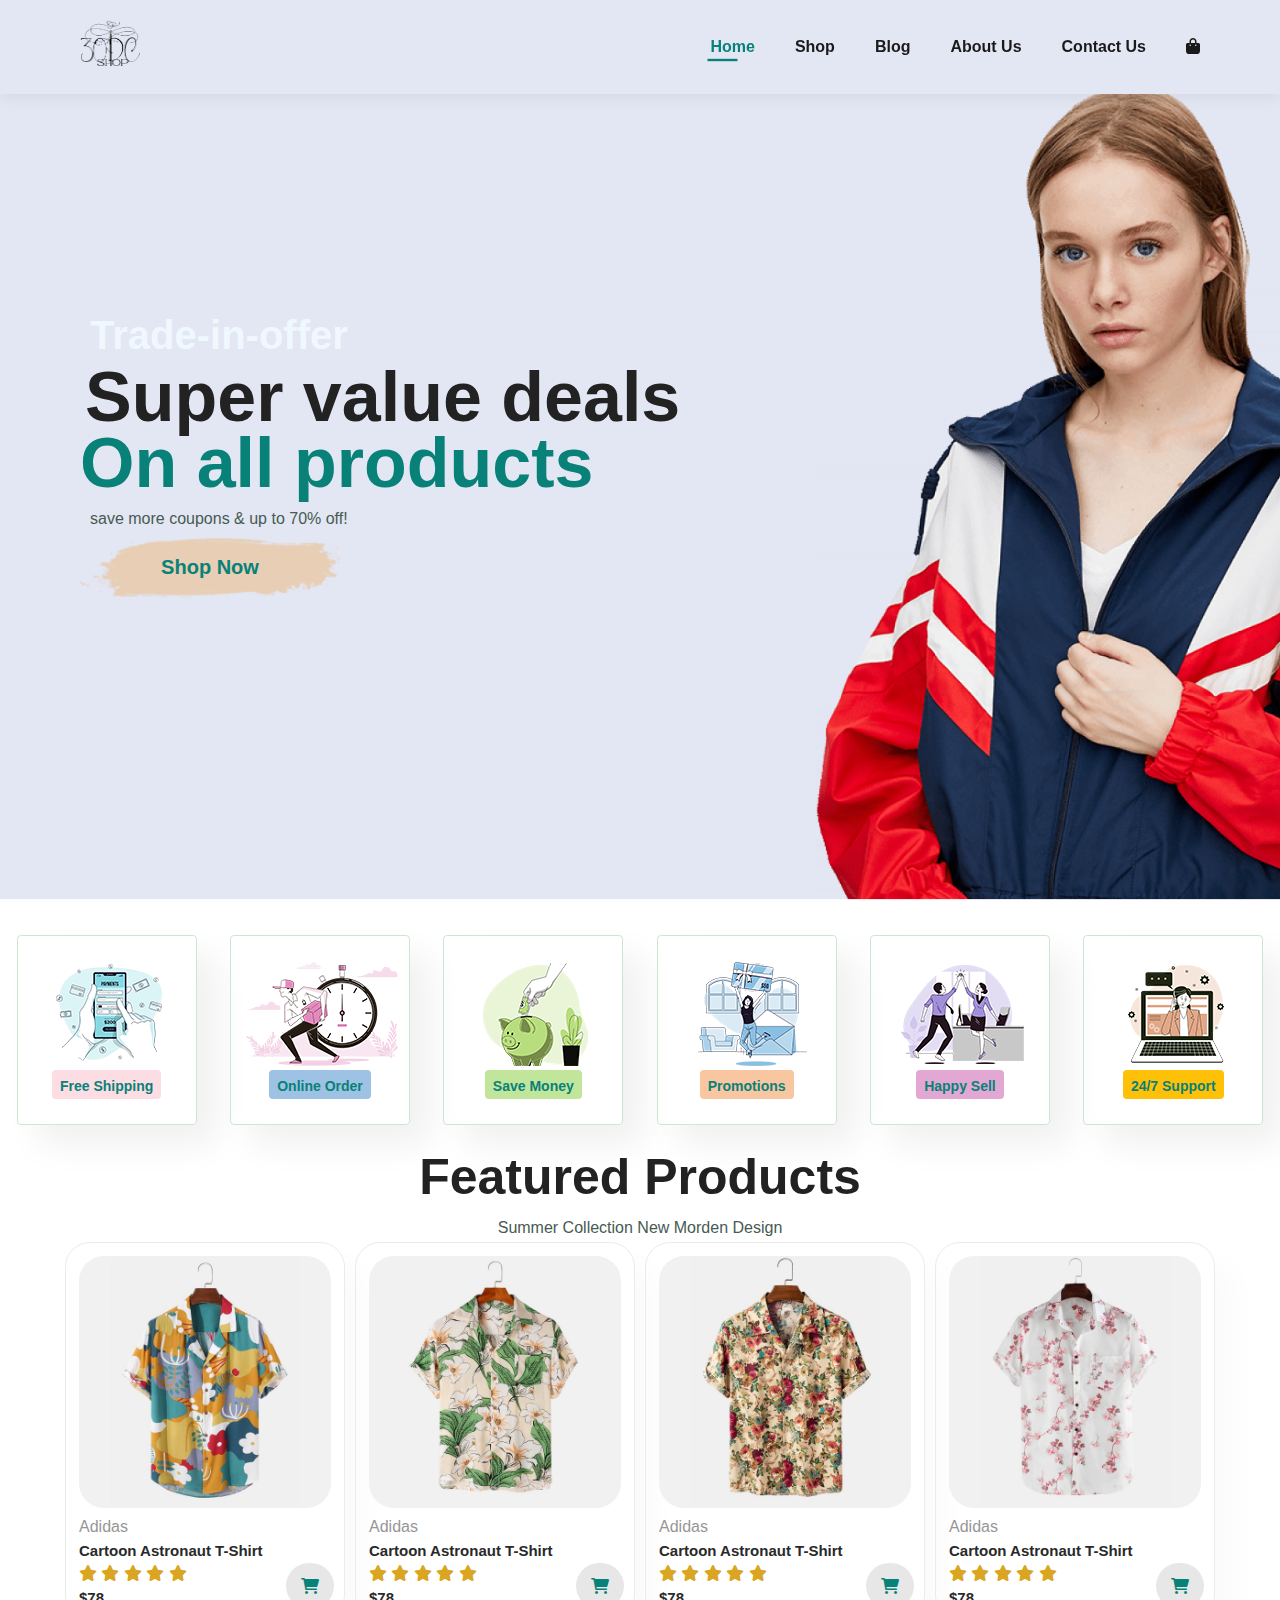
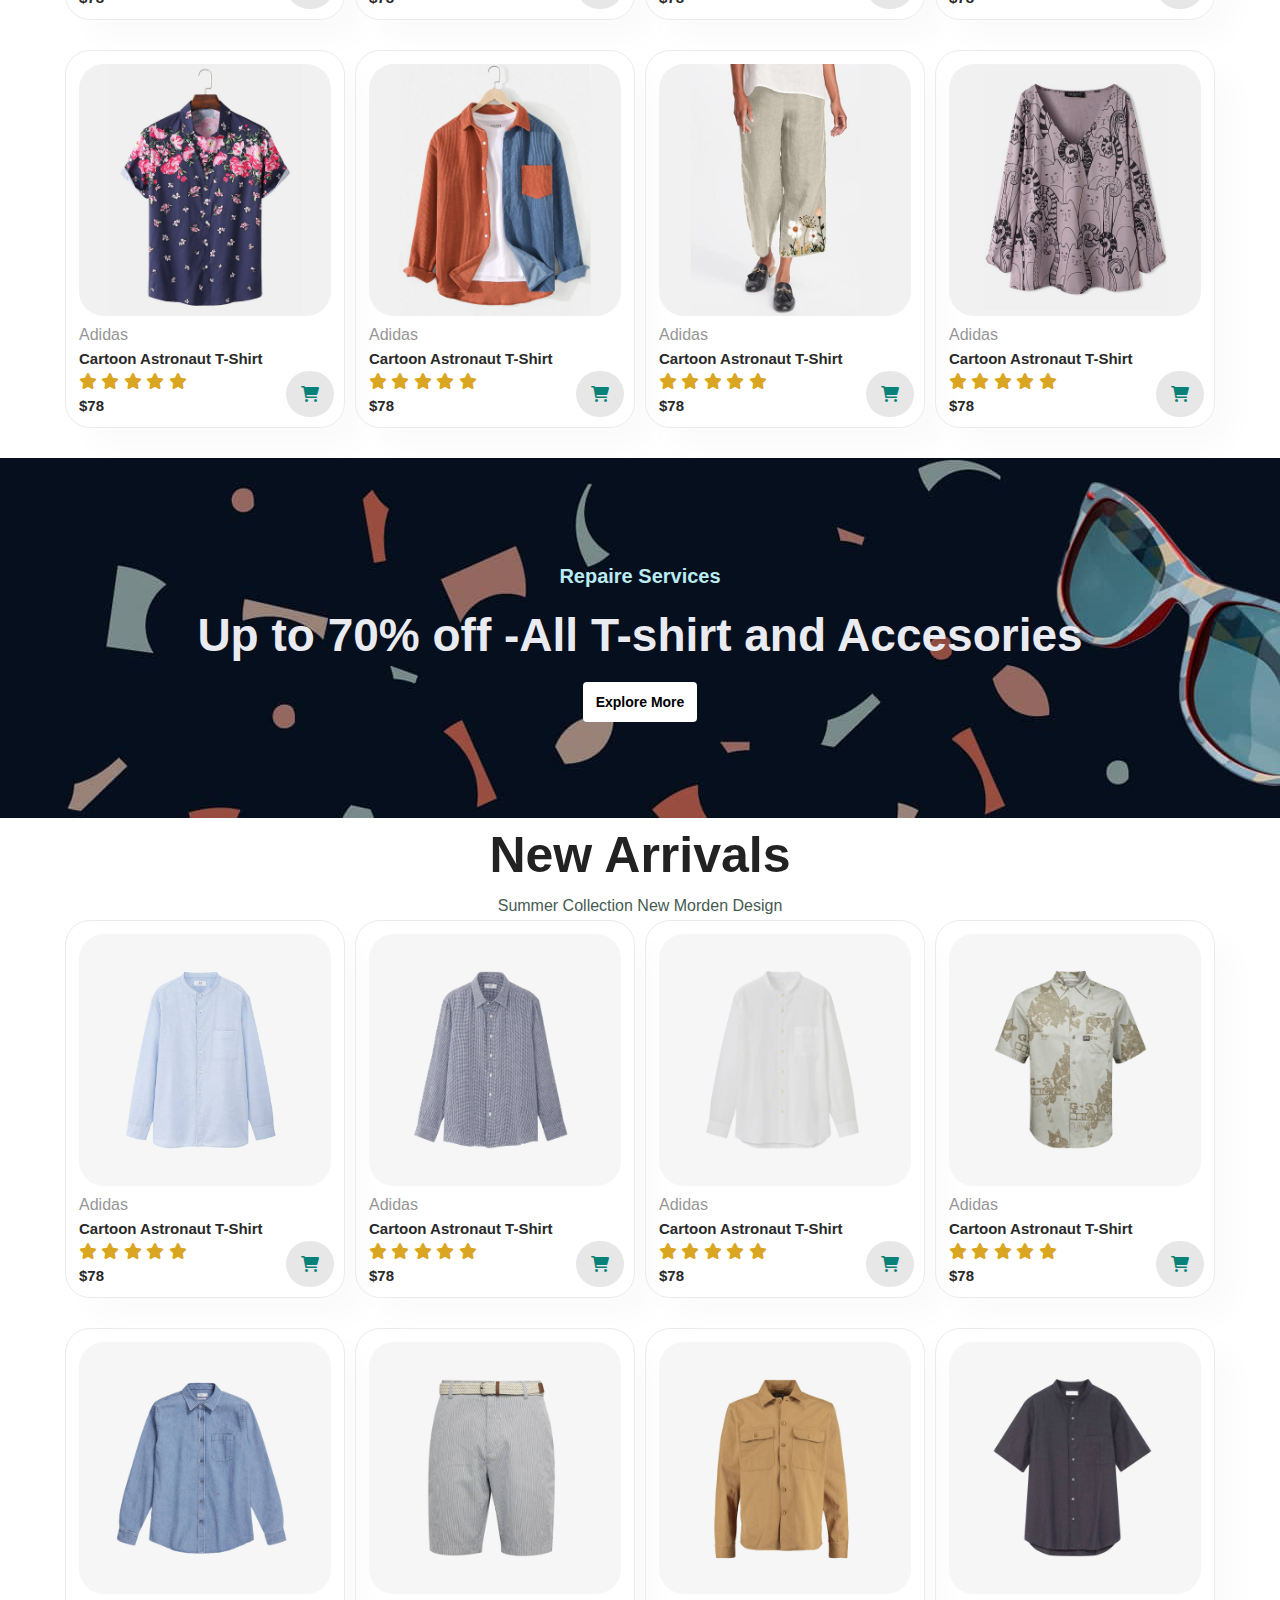
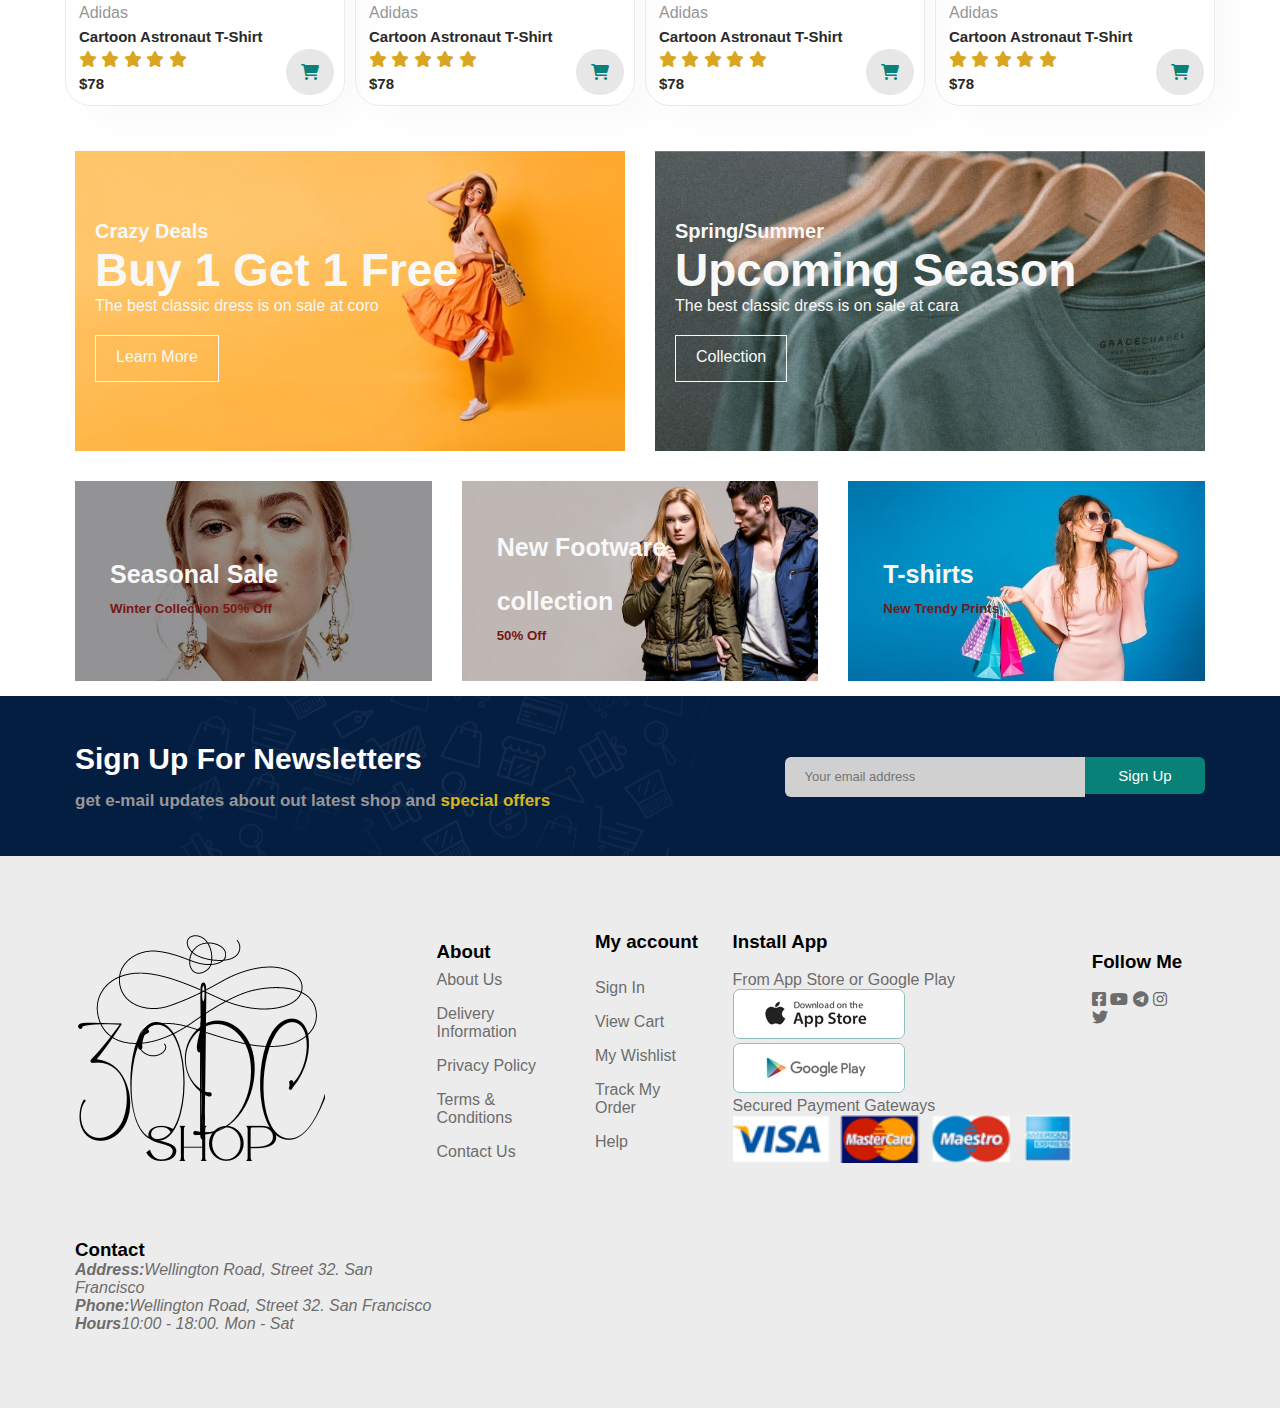
<file: index.html>
<!DOCTYPE html>
<html lang="en">
<head>
    <meta charset="UTF-8">
    <meta name="viewport" content="width=device-width, initial-scale=1.0">
    <title>30 DC Shop</title>
</head>
<link rel="stylesheet" href="style.css">
<link rel="stylesheet" href="https://cdnjs.cloudflare.com/ajax/libs/font-awesome/6.0.0-beta3/css/all.min.css">
<body>
    <header>
    <div id="header">
        <div class="header-logo">
        <a href="index.html"><img src="images/logo.png" alt=""></a>
    </div>
    <div class="header-list">
        <nav class="header-list-nav">
            <ul>
                <li><a class="active" href="index.html" >Home</a></li>
                    <li><a href="shop.html">Shop</a></li>
                        <li><a href="Blog.html">Blog</a></li>
                            <li><a href="AboutUs.html">About Us</a></li>
                                <li><a href="Contactus.html">Contact Us</a></li>
            </ul>
        </nav>
        <div class="header-list-icon">
            <a href="cart.html">
                <i class="fa-solid fa-bag-shopping"></i>
            </a>
        </div>
       </div>
    </div>
</header>
<main>
    <section id="hero">
        <h4>Trade-in-offer</h4>
        <h2>Super value deals</h2>
        <h1>On all products</h1>
        <p>save more coupons & up to 70% off!</p>
        <button>Shop Now</button>
    </section>
    <section id="features" class="section-p1">
        <div class="f-box">
            <img src="images/features/f1.png" alt="Free-Shipping">
            <h6>Free Shipping</h6>
        </div>
        <div class="f-box">
            <img src="images/features/f2.png" alt="Free-Shipping">
            <h6>Online Order</h6>
        </div>
        <div class="f-box">
            <img src="images/features/f3.png" alt="Free-Shipping">
            <h6>Save Money</h6>
        </div>
        <div class="f-box">
            <img src="images/features/f4.png" alt="Free-Shipping">
            <h6>Promotions</h6>
        </div>
        <div class="f-box">
            <img src="images/features/f5.png" alt="Free-Shipping">
            <h6>Happy Sell</h6>
        </div>
        <div class="f-box">
            <img src="images/features/f6.png" alt="Free-Shipping">
            <h6>24/7 Support</h6>
        </div>
    </section>
    <section class="product-section" class="section-p1">
        <h1>Featured Products</h1>
        <p>Summer Collection New Morden Design</p>
        <div class="pro-collection">
            <div class="product-cart">
                <img src="images/products/f1.jpg" alt="Product">
                <span>Adidas</span>
                <h4>Cartoon Astronaut T-Shirt</h4>
                <div class="stars">
                    <i class="fa-solid fa-star"></i>
                    <i class="fa-solid fa-star"></i>
                    <i class="fa-solid fa-star"></i>
                    <i class="fa-solid fa-star"></i>
                    <i class="fa-solid fa-star"></i>
               </div>
               <h4>$78</h4>
               <div class="cart">
                <a href="#"><i class="fa-solid fa-cart-shopping buy-icon"></i></a>
               </div>
            </div>
            <div class="product-cart">
                <img src="images/products/f2.jpg" alt="Product">
                <span>Adidas</span>
                <h4>Cartoon Astronaut T-Shirt</h4>
                <div class="stars">
                    <i class="fa-solid fa-star"></i>
                    <i class="fa-solid fa-star"></i>
                    <i class="fa-solid fa-star"></i>
                    <i class="fa-solid fa-star"></i>
                    <i class="fa-solid fa-star"></i>
               </div>
               <h4>$78</h4>
               <div class="cart">
                <a href="#"><i class="fa-solid fa-cart-shopping buy-icon"></i></a>
               </div>
            </div>
            <div class="product-cart">
                <img src="images/products/f3.jpg" alt="Product">
                <span>Adidas</span>
                <h4>Cartoon Astronaut T-Shirt</h4>
                <div class="stars">
                    <i class="fa-solid fa-star"></i>
                    <i class="fa-solid fa-star"></i>
                    <i class="fa-solid fa-star"></i>
                    <i class="fa-solid fa-star"></i>
                    <i class="fa-solid fa-star"></i>
               </div>
               <h4>$78</h4>
               <div class="cart">
                <a href="#"><i class="fa-solid fa-cart-shopping buy-icon"></i></a>
               </div>
            </div>
            <div class="product-cart">
                <img src="images/products/f4.jpg" alt="Product">
                <span>Adidas</span>
                <h4>Cartoon Astronaut T-Shirt</h4>
                <div class="stars">
                    <i class="fa-solid fa-star"></i>
                    <i class="fa-solid fa-star"></i>
                    <i class="fa-solid fa-star"></i>
                    <i class="fa-solid fa-star"></i>
                    <i class="fa-solid fa-star"></i>
               </div>
               <h4>$78</h4>
               <div class="cart">
                <a href="#"><i class="fa-solid fa-cart-shopping buy-icon"></i></a>
               </div>
            </div>
            <div class="product-cart">
                <img src="images/products/f5.jpg" alt="Product">
                <span>Adidas</span>
                <h4>Cartoon Astronaut T-Shirt</h4>
                <div class="stars">
                    <i class="fa-solid fa-star"></i>
                    <i class="fa-solid fa-star"></i>
                    <i class="fa-solid fa-star"></i>
                    <i class="fa-solid fa-star"></i>
                    <i class="fa-solid fa-star"></i>
               </div>
               <h4>$78</h4>
               <div class="cart">
                <a href="#"><i class="fa-solid fa-cart-shopping buy-icon"></i></a>
               </div>
            </div>
            <div class="product-cart">
                <img src="images/products/f6.jpg" alt="Product">
                <span>Adidas</span>
                <h4>Cartoon Astronaut T-Shirt</h4>
                <div class="stars">
                    <i class="fa-solid fa-star"></i>
                    <i class="fa-solid fa-star"></i>
                    <i class="fa-solid fa-star"></i>
                    <i class="fa-solid fa-star"></i>
                    <i class="fa-solid fa-star"></i>
               </div>
               <h4>$78</h4>
               <div class="cart">
                <a href="#"><i class="fa-solid fa-cart-shopping buy-icon"></i></a>
               </div>
            </div>
            <div class="product-cart">
                <img src="images/products/f7.jpg" alt="Product">
                <span>Adidas</span>
                <h4>Cartoon Astronaut T-Shirt</h4>
                <div class="stars">
                    <i class="fa-solid fa-star"></i>
                    <i class="fa-solid fa-star"></i>
                    <i class="fa-solid fa-star"></i>
                    <i class="fa-solid fa-star"></i>
                    <i class="fa-solid fa-star"></i>
               </div>
               <h4>$78</h4>
               <div class="cart">
                <a href="#"><i class="fa-solid fa-cart-shopping buy-icon"></i></a>
               </div>
            </div>
            <div class="product-cart">
                <img src="images/products/f8.jpg" alt="Product">
                <span>Adidas</span>
                <h4>Cartoon Astronaut T-Shirt</h4>
                <div class="stars">
                    <i class="fa-solid fa-star"></i>
                    <i class="fa-solid fa-star"></i>
                    <i class="fa-solid fa-star"></i>
                    <i class="fa-solid fa-star"></i>
                    <i class="fa-solid fa-star"></i>
               </div>
               <h4>$78</h4>
               <div class="cart">
                <a href="#"><i class="fa-solid fa-cart-shopping buy-icon"></i></a>
               </div>
            </div>
       </div>
    </section>
    <section id="off-banner" class="section-m1">
        <h4>Repaire Services</h4>
        <h2>Up to 70% off -All T-shirt and Accesories</h2>
        <button>Explore More</button>
    </section>
    
    <section class="product-section" class="section-p1">
        <h1>New Arrivals</h1>
        <p>Summer Collection New Morden Design</p>
        <div class="pro-collection">
            <div class="product-cart">
                <img src="images/products/n1.jpg" alt="Product">
                <span>Adidas</span>
                <h4>Cartoon Astronaut T-Shirt</h4>
                <div class="stars">
                    <i class="fa-solid fa-star"></i>
                    <i class="fa-solid fa-star"></i>
                    <i class="fa-solid fa-star"></i>
                    <i class="fa-solid fa-star"></i>
                    <i class="fa-solid fa-star"></i>
               </div>
               <h4>$78</h4>
               <div class="cart">
                <a href="#"><i class="fa-solid fa-cart-shopping buy-icon"></i></a>
               </div>
            </div>
            <div class="product-cart">
                <img src="images/products/n2.jpg" alt="Product">
                <span>Adidas</span>
                <h4>Cartoon Astronaut T-Shirt</h4>
                <div class="stars">
                    <i class="fa-solid fa-star"></i>
                    <i class="fa-solid fa-star"></i>
                    <i class="fa-solid fa-star"></i>
                    <i class="fa-solid fa-star"></i>
                    <i class="fa-solid fa-star"></i>
               </div>
               <h4>$78</h4>
               <div class="cart">
                <a href="#"><i class="fa-solid fa-cart-shopping buy-icon"></i></a>
               </div>
            </div>
            <div class="product-cart">
                <img src="images/products/n3.jpg" alt="Product">
                <span>Adidas</span>
                <h4>Cartoon Astronaut T-Shirt</h4>
                <div class="stars">
                    <i class="fa-solid fa-star"></i>
                    <i class="fa-solid fa-star"></i>
                    <i class="fa-solid fa-star"></i>
                    <i class="fa-solid fa-star"></i>
                    <i class="fa-solid fa-star"></i>
               </div>
               <h4>$78</h4>
               <div class="cart">
                <a href="#"><i class="fa-solid fa-cart-shopping buy-icon"></i></a>
               </div>
            </div>
            <div class="product-cart">
                <img src="images/products/n4.jpg" alt="Product">
                <span>Adidas</span>
                <h4>Cartoon Astronaut T-Shirt</h4>
                <div class="stars">
                    <i class="fa-solid fa-star"></i>
                    <i class="fa-solid fa-star"></i>
                    <i class="fa-solid fa-star"></i>
                    <i class="fa-solid fa-star"></i>
                    <i class="fa-solid fa-star"></i>
               </div>
               <h4>$78</h4>
               <div class="cart">
                <a href="#"><i class="fa-solid fa-cart-shopping buy-icon"></i></a>
               </div>
            </div>
            <div class="product-cart">
                <img src="images/products/n5.jpg" alt="Product">
                <span>Adidas</span>
                <h4>Cartoon Astronaut T-Shirt</h4>
                <div class="stars">
                    <i class="fa-solid fa-star"></i>
                    <i class="fa-solid fa-star"></i>
                    <i class="fa-solid fa-star"></i>
                    <i class="fa-solid fa-star"></i>
                    <i class="fa-solid fa-star"></i>
               </div>
               <h4>$78</h4>
               <div class="cart">
                <a href="#"><i class="fa-solid fa-cart-shopping buy-icon"></i></a>
               </div>
            </div>
            <div class="product-cart">
                <img src="images/products/n6.jpg" alt="Product">
                <span>Adidas</span>
                <h4>Cartoon Astronaut T-Shirt</h4>
                <div class="stars">
                    <i class="fa-solid fa-star"></i>
                    <i class="fa-solid fa-star"></i>
                    <i class="fa-solid fa-star"></i>
                    <i class="fa-solid fa-star"></i>
                    <i class="fa-solid fa-star"></i>
               </div>
               <h4>$78</h4>
               <div class="cart">
                <a href="#"><i class="fa-solid fa-cart-shopping buy-icon"></i></a>
               </div>
            </div>
            <div class="product-cart">
                <img src="images/products/n7.jpg" alt="Product">
                <span>Adidas</span>
                <h4>Cartoon Astronaut T-Shirt</h4>
                <div class="stars">
                    <i class="fa-solid fa-star"></i>
                    <i class="fa-solid fa-star"></i>
                    <i class="fa-solid fa-star"></i>
                    <i class="fa-solid fa-star"></i>
                    <i class="fa-solid fa-star"></i>
               </div>
               <h4>$78</h4>
               <div class="cart">
                <a href="#"><i class="fa-solid fa-cart-shopping buy-icon"></i></a>
               </div>
            </div>
            <div class="product-cart">
                <img src="images/products/n8.jpg" alt="Product">
                <span>Adidas</span>
                <h4>Cartoon Astronaut T-Shirt</h4>
                <div class="stars">
                    <i class="fa-solid fa-star"></i>
                    <i class="fa-solid fa-star"></i>
                    <i class="fa-solid fa-star"></i>
                    <i class="fa-solid fa-star"></i>
                    <i class="fa-solid fa-star"></i>
               </div>
               <h4>$78</h4>
               <div class="cart">
                <a href="#"><i class="fa-solid fa-cart-shopping buy-icon"></i></a>
               </div>
            </div>
       </div>
    </section>
    <section id="banner" class="section-p1">
        <div class="big-banners">
            <div class="big-banners-1">
                <h4>Crazy Deals</h4>
                <h2>Buy 1 Get 1 Free</h2>
                <span>The best classic dress is on sale at coro</span>
                <button>Learn More</button>
            </div>
            <div class="big-banners-2">
                <h4>Spring/Summer              </h4>
                <h2>Upcoming Season</h2>
                <span>The best classic dress is on sale at cara
                </span>
                <button>Collection</button>
            </div>
        </div>
        <div class="small-banners">
            <div class="small-banner-1">
                <h2>Seasonal Sale</h2>
                <h5>Winter Collection 50% Off</h5>
            </div>
            <div class="small-banner-2">
                <h2>New Footware <br>collection</h2>
                <h5>50% Off</h5>
            </div>
            <div class="small-banner-3">
                <h2>T-shirts</h2>
                <h5>New Trendy Prints</h5>
            </div>
        </div>
    </section>
        <section id="newsletter">
            <div class="newsletter-text">
              <h3>Sign Up For Newsletters</h3>
              <h5>get e-mail updates about out latest shop and <span>special offers</span></h5>
            </div>
            <div class="form">
              <input type="email" placeholder="Your email address" id="email-address-input">
              <button>Sign Up</button>
            </div>
          </section>
</main>
<footer>
    <div id="footer">
        <div class="contact">
            <a href="#"><img src="images/logo.png" alt="">
            </a>
            <br>
            <br>
            <br>
            <br>
            <h3>Contact</h3>
            <address>
                <p><b>Address:</b>Wellington Road, Street 32. San Francisco</p>
                <p><b>Phone:</b>Wellington Road, Street 32. San Francisco</p>
                <p><b>Hours</b>10:00 - 18:00. Mon - Sat</p>
            </address></div>
            <div class="about">
                <h3>About</h3>
                <a href="#">About Us</a>
                <a href="#">Delivery Information</a>
                <a href="#">Privacy Policy</a>
                <a href="#">Terms & Conditions</a>
                <a href="#">Contact Us</a>
            </div>
            <div class="myaccount ">
                <h3>My account</h3>
                <br> 
                <a href="#">Sign In</a>
                <a href="#">View Cart</a>
                <a href="#">My Wishlist</a>
                <a href="#">Track My Order</a>
                <a href="#">Help</a>
            </div>
            <div class="install">
                <h3>Install App</h3>
                <br> 
                <p>From App Store or Google Play</p>
                <div class="download">
                    <a href="#"><img src="images/pay/app.jpg" alt=""></a>
                    <a href="#"><img src="images/pay/play.jpg" alt=""></a>
                </div>
                <p>Secured Payment Gateways</p>
                <img src="images/pay/pay.png" alt="">
            </div>
            <div class="socials">
            <h3>
                Follow Me
            </h3><br>
                <a href="#"><i class="fa-brands fa-facebook-square"></i></a>
                <a href="#"><i class="fa-brands fa-youtube"></i></a>
                <a href="#"><i class="fa-brands fa-telegram"></i></a>
                <a href="#"><i class="fa-brands fa-instagram"></i></a>
                <a href="#"><i class="fa-brands fa-twitter"></i></a>
              </div>
            
        </div>
        
    </footer>
<script src="script.js"></script>
</body>
</html>
</file>
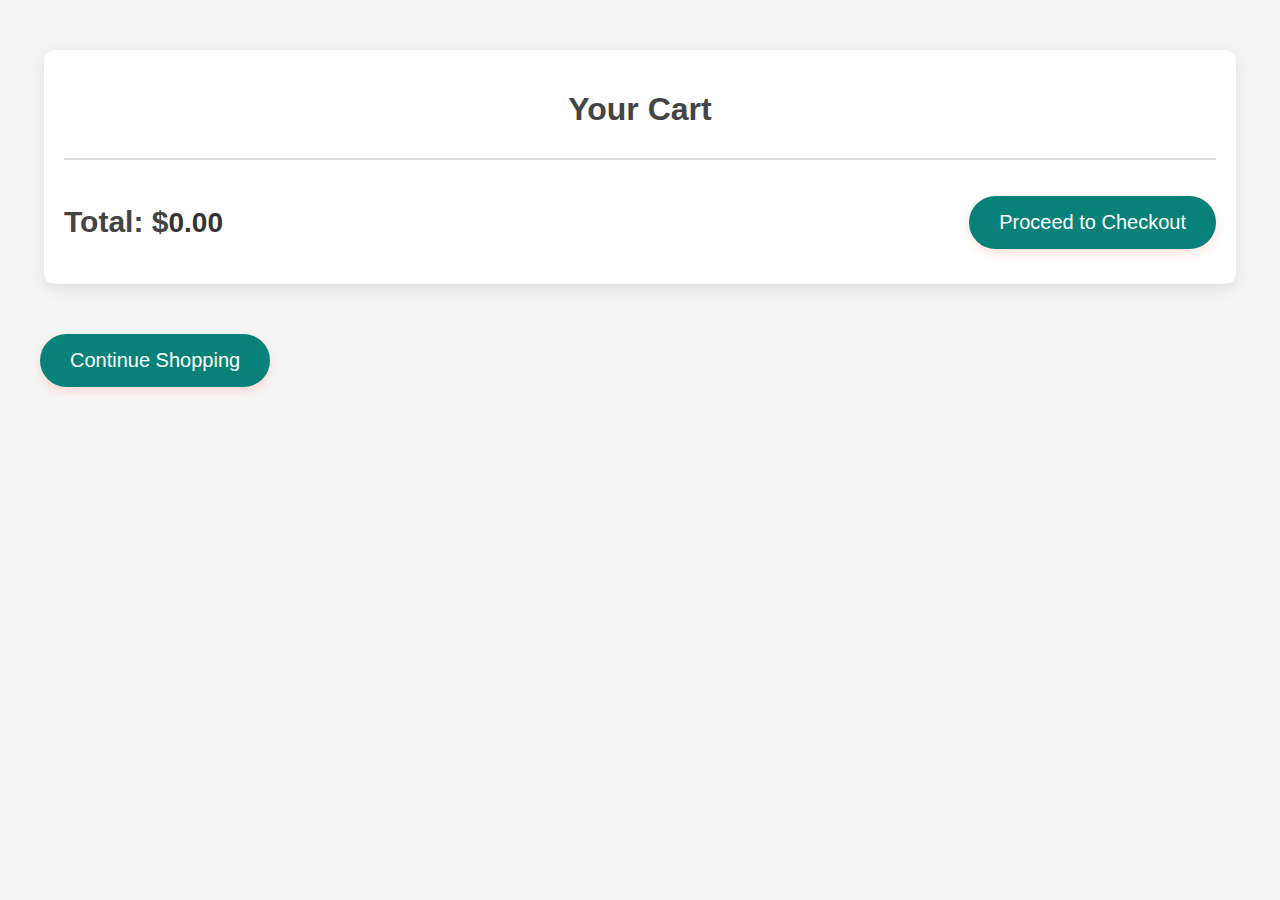
<file: cart.html>
<!DOCTYPE html>
<html lang="en">
<head>
    <meta charset="UTF-8">
    <meta name="viewport" content="width=device-width, initial-scale=1.0">
    <title>Shopping Cart</title>
    <style>
        body {
    font-family: 'Quicksand', sans-serif;
    background-color: #f5f5f5;
    margin: 0;
    padding: 0;
    color: #333;
}

.cart-container {
    width: 90%;
    max-width: 1200px;
    margin: 50px auto;
    background-color: #fff;
    padding: 20px;
    border-radius: 10px;
    box-shadow: 0 4px 15px rgba(0, 0, 0, 0.1);
    overflow: hidden;
}

h1 {
    text-align: center;
    font-size: 32px;
    color: #444;
    margin-bottom: 20px;
}

.cart-items {
    margin-top: 20px;
}

.cart-item {
    display: flex;
    align-items: center;
    justify-content: space-between;
    padding: 15px 0;
    border-bottom: 1px solid #ddd;
    transition: all 0.3s ease;
}

.cart-item:hover {
    background-color: #f9f9f9;
    transform: scale(1.01);
}

.cart-item img {
    width: 100px;
    height: 100px;
    object-fit: cover;
    border-radius: 8px;
}

.cart-item-details {
    flex: 1;
    margin-left: 20px;
}

.cart-item-details h4 {
    margin: 0;
    font-size: 20px;
    color: #333;
}

.cart-item-details p {
    margin: 5px 0 0;
    font-size: 18px;
    color: #777;
}

.cart-item-quantity {
    display: flex;
    align-items: center;
}

.cart-item-quantity input {
    width: 40px;
    text-align: center;
    font-size: 16px;
    padding: 5px;
    border: 1px solid #ddd;
    border-radius: 5px;
    margin: 0 10px;
    background-color: #f1f1f1;
}

.cart-item-quantity button {
    background-color: #333;
    color: #fff;
    border: none;
    padding: 8px 12px;
    font-size: 18px;
    cursor: pointer;
    border-radius: 5px;
    transition: background-color 0.3s ease;
}

.cart-item-quantity button:hover {
    background-color: #555;
}

.cart-item-remove {
    color: #ff4444;
    cursor: pointer;
    font-size: 24px;
    transition: color 0.3s ease;
}

.cart-item-remove:hover {
    color: #ff2222;
}

.cart-summary {
    margin-top: 30px;
    padding-top: 20px;
    border-top: 2px solid #ddd;
    display: flex;
    justify-content: space-between;
    align-items: center;
    font-size: 20px;
    color: #444;
}

#total-price {
    font-weight: bold;
    font-size: 28px;
    color: #333;
}

.checkout-btn {
    background-color: #088178;
    color: #fff;
    border: none;
    padding: 15px 30px;
    font-size: 20px;
    cursor: pointer;
    border-radius: 50px;
    box-shadow: 0 4px 10px rgba(255, 99, 71, 0.2);
    transition: all 0.3s ease;
}

.checkout-btn:hover {
    background-color: #e5533d;
    box-shadow: 0 6px 15px rgba(255, 99, 71, 0.4);
}

.checkout-btn:active {
    transform: scale(0.98);
}
.continueShopping{
    padding-left: 40px;
}
.continueShopping button{
    background-color: #088178;
    color: #fff;
    border: none;
    padding: 15px 30px;
    font-size: 20px;
    cursor: pointer;
    border-radius: 50px;
    box-shadow: 0 4px 10px rgba(255, 99, 71, 0.2);
    transition: all 0.3s ease;
}

    </style>
</head>
<body>
    <div class="cart-container">
        <h1>Your Cart</h1>
        <div class="cart-items">
            <!-- Cart items will be dynamically inserted here -->
        </div>
        <div class="cart-summary">
            <h2>Total: $<span id="total-price">0</span></h2>
            <button class="checkout-btn">Proceed to Checkout</button>
        </div>
    </div>
    <div class="continueShopping">
        <a href="index.html"><button>Continue Shopping</button></a>
    </div>
   <script src="script.js"></script>
</body>
</html>
</file>
<file: style.css>
*{
    margin: 0;
    padding: 0;
    box-sizing: border-box;
    font-family: Verdana, Geneva, Tahoma, sans-serif;
}

h1{
    font-size: 50px;
    line-height: 64px;
    color: #222;
}
h2{
    font-size: 46px;
    line-height: 54px;
    color: #222;
}

h4{
    font-size: 20px;
    color: #222;
}

h6{
    font-weight: 700;
    font-size: 12px
}
p{
    font-size: 16px;
    color: #465b52;
}

#header{
    display: flex;
    align-items: center;
    justify-content: space-between;
    background-color: #e3e6f3;
    padding: 20px 80px;
    box-shadow: 0 5px 15px rgba(0,0,0,0.06);
    z-index: 999;
    position: fixed;
    top: 0;
    left: 0;
    right: 0;
}

.header-list{
    display: flex;
    align-items: center;
    justify-content: center;
}

.header-list-nav ul{
    display: flex;
}

.header-list-nav ul li{
    list-style-type: none;
    padding: 0px 20px;
    position: relative;
}

.header-list-nav ul a{
    text-decoration: none;
    font-size: 16px;
    font-weight: 600;
    color: #1a1a1a;
    transition: 0.3s ease;
}
.header-list-nav ul a.active,
.header-list-nav ul a:hover{
    color: #088178;
    content: "";
}

.header-logo img{
    height: 50px;
    width: 60px;
}

.header-list-icon a{
    color: #1a1a1a;
    padding-left: 20px;
    transition: 0.3s ease;
}
.header-list-icon a :hover{
    color: #088178;
    transition: 0.3s ease;
}

.header-list-nav ul a.active::after,
.header-list-nav ul a:hover::after{
    content: "";
    width: 30%;
    height: 2px;
    background: #088178;
    position: absolute;
    bottom: -5px;
    left: 20px;
    transform: scale(1.2);
}

#hero{
    background-image: url(images/hero4.png);
    height: 100vh;
    width: 100%;
    background-size: cover;
    display: flex;
    flex-direction: column;
    justify-content: center;
    align-items: flex-start;
    padding: 0px 80px;
}
#hero h4{
    padding: 10px;
    font-size: 40px;
    color: aliceblue;
}

#hero h2{
    font-size: 70px;
    padding: 2px 5px;
}
#hero h1{
    font-size: 70px;
    color: #088178;
    padding: 5px 0px;
}

#hero button{
     background-color: transparent;
     background-image: url(images/button.png);
     background-repeat: no-repeat;
     background-size: cover;
     height: 60px;
     width: 260px;
     border: 0;
     cursor: pointer;
     font-size: 20px;
     font-weight: 700;
     color: #088178;
     padding: 14px 65px 14px 65px;
}

#hero p{
    padding: 10px;
}

#features{
    padding-top: 20px;
    display: flex;
    align-items: center;
    justify-content: space-around;
}

#features .f-box{
    width: 180px;
    text-align: center;
    padding: 25px 15px;
    box-shadow: 20px 20px 34px rgba(0,0,0,0.06);
    margin: 15px 0;
    border: 1px solid #cce7d0;
    border-radius: 4px;
    transition: box-shadow 0.3s;
}

#features .f-box:hover{
    box-shadow: 10px 10px 54px rgba(0,0,0,0.1);
    cursor: pointer;
}

#features .f-box image{
    width: 100%;
    margin-bottom: 10px;
}
 
#features .f-box h6 {
    display: inline-block;
    padding: 9px 8px 6px 8px;
    line-height: 1;
    font-size: 14px;
    border-radius: 4px;
    color: #088178;
    background-color: #fddde4;
}


#features .f-box:nth-child(1) h6 {
    background-color: #fddde4;
}


#features .f-box:nth-child(2) h6 {
    background-color: #9ec2e4; 
}


#features .f-box:nth-child(3) h6 {
    background-color: #c2e59c; 
}


#features .f-box:nth-child(4) h6 {
    background-color: #f8c6a1; 
}


#features .f-box:nth-child(5) h6 {
    background-color: #e2a8d3; 
}


#features .f-box:nth-child(6) h6 {
    background-color: #ffc107; 
}

.product-section .pro-collection{
    display: flex;
    justify-content: space-around;
    flex-wrap: wrap;
    margin: 0px 60px;
}
.product-section h1, 
.product-section p{
    text-align: center;
    padding: 5px;

}

.product-section .product-cart{
    width: 280px;
    border: 1px solid #ebebeb;
    padding: 13px;
    margin-bottom: 30px;
    border-radius: 25px;
    position: relative;
    box-shadow: 20px 20px 30px rgba(0,0,0,0.02);
    transition: box-shadow 0.2s;
}
.product-section .product-cart:hover{
    box-shadow: 20px 20px 30px rgba(0,0,0,0.06);
}

.product-section .product-cart img{
    width: 100%;
    border-radius: 25px;
}

.product-section .product-cart span{
    color: #969696;
    font-weight: 500;
    line-height: 30px;
}
.product-section .product-cart h4{
    font-size: 15px;
    color: rgb(41 41, 41);
}

.product-section .product-cart .stars{
    color: goldenrod;
    padding: 6px 0;
}
.product-section .product-cart .cart i{
    color: #088178;
    background-color: #e7e7e7;
    padding: 15px;
    position: absolute;
    border-radius: 50px;
    right: 10px;
    bottom: 10px;
}

#off-banner{
    background-image: url(images/banner/b2.jpg);
    background-size: cover;
    height: 40vh;
    width: 100%;
    display: flex;
    align-items:center ;
    justify-content: center;
    flex-direction: column;
}

#off-banner h4{
    color: #baebf0;
    padding: 10px;
}

#off-banner h2{
    color: #eaebf0;
    padding: 10px;
    padding-bottom: 20px;
}

#off-banner button{
    font-size: 14px;
    font-weight: 600;
    padding: 12px 13px;
    color: #000;
    border-radius: 4px;
    border: none;
    cursor: pointer;
    outline: none;
    background-color: #fff;

}

#banner{
    margin: 0 60px;
}

#banner h2,h4,span {
    color: rgb(248, 248, 248);
}

#banner .big-banners{
    display: flex;
    align-items: center;
    justify-content: center;
}
#banner .big-banners div{
    min-width: 550px;
    margin: 15px;
    height: 300px;
    display: flex;
    flex-direction: column;
    align-items: flex-start;
    justify-content: center;
    padding: 20px;
    background-size: cover;
    backdrop-filter: blur(8%);
}

#banner .big-banners-1{
    background-image: url(images/banner/b17.jpg);
}
#banner .big-banners-2{
    background-image: url(images/banner/b10.jpg);
}
#banner .small-banner-1{
    background-image: url(images/banner/b7.jpg);
}
#banner .small-banner-2{
    background-image: url(images/banner/b4.jpg);
}
#banner .small-banner-3{
    background-image: url(images/banner/b18.jpg);
}

#banner .big-banners button{
    margin-top: 20px;
    padding: 12px 20px 15px;
    font-size: 16px;
    font-weight: 500;
    background: transparent;
    color: rgb(248, 248, 248);
    border: 1px solid rgb(248, 248, 248);
    cursor: pointer;
    transition: 0.3s ease;
}
#banner .big-banners div:hover button{
    background-color: #088178;
    border: 1px solid #088178;
}

#banner .small-banners{
    display: flex;
    align-items: center;
    justify-content: center;
}
#banner .small-banners div{
    width: 370px;
    height: 200px;
    margin: 15px;
    display: flex;
    flex-direction: column;
    align-items: flex-start;
    justify-content: center;
    padding: 35px;
    background-size: cover;
}
#banner .small-banners h2{
    font-size: 25px;
}
#banner .small-banners h5{
    color: #771818;
}
#newsletter {
    background-image: url(images/banner/b14.png);
    background-repeat: no-repeat;
    background-position: 180px;
    background-color: #041e42;
    height: 160px;
    display: flex;
    align-items: center;
    justify-content: space-between;
    padding: 0 75px;
  }
  #newsletter .newsletter-text h3 {
    color: white;
    font-size: 30px;
    padding: 0 0 15px 0;
  }
  #newsletter .newsletter-text h5 {
    color: rgb(151, 151, 151);
    font-size: 17px;
  }
  #newsletter .newsletter-text h5 span {
    color: rgb(216, 182, 29);
  }
  #newsletter .form input {
    padding: 20px;
    width: 300px;
    height: 40px;
    background-color: #d1d0d0;
    border-radius: 6px 0 0 6px;
    font-size: 13px;
    border: none;
    outline: none;
    margin-right: -4px;
    margin-top: 1px;
  }
  #newsletter .form button {
    margin-left: 0;
    padding: 10px;
    border: none;
    width: 120px;
    background-color: #088178;
    color: white;
    font-size: 15px;
    border-radius: 0 6px 6px 0;
    cursor: pointer;
  }
  
  #footer{
    display: flex;
    align-items: flex-start;
    justify-content: space-between;
    padding: 75px;
    background-color: #ececec;
  }

  #footer p, #footer a{
    text-decoration: none;
    color: rgb(109, 109, 109);
  }

  #footer a:hover{
    color: #088178;
  }
  #footer .about{
    padding-top: 10px;
  }
  #footer .myaccount{
    padding-top: 0px;
  }
  #footer .about a{
    display: block;
    padding: 8px 0;
  }

  #footer .myaccount a{
    display: block;
    padding: 8px 0;
  }

  #footer .download img{
    border: 1px solid #08817969;
    border-radius: 7px;
  }

  #footer .socials{
     padding-top: 20px;
     padding-bottom: 0%;
     padding: 20px;
     display: block;
  }

  #footer .about{
    display: flex;
    justify-content: flex-start;
    flex-direction: column;
    padding-right: 20px;
    padding-top: 10px;
}

 #footer .myaccount{
    display: flex;
    justify-content: flex-start;
    flex-direction: column;
    padding-right: 30px;
 }

 #footer .install{
    display: flex;
    flex-direction: column;
    margin-right: 0%;
 }
</file>
